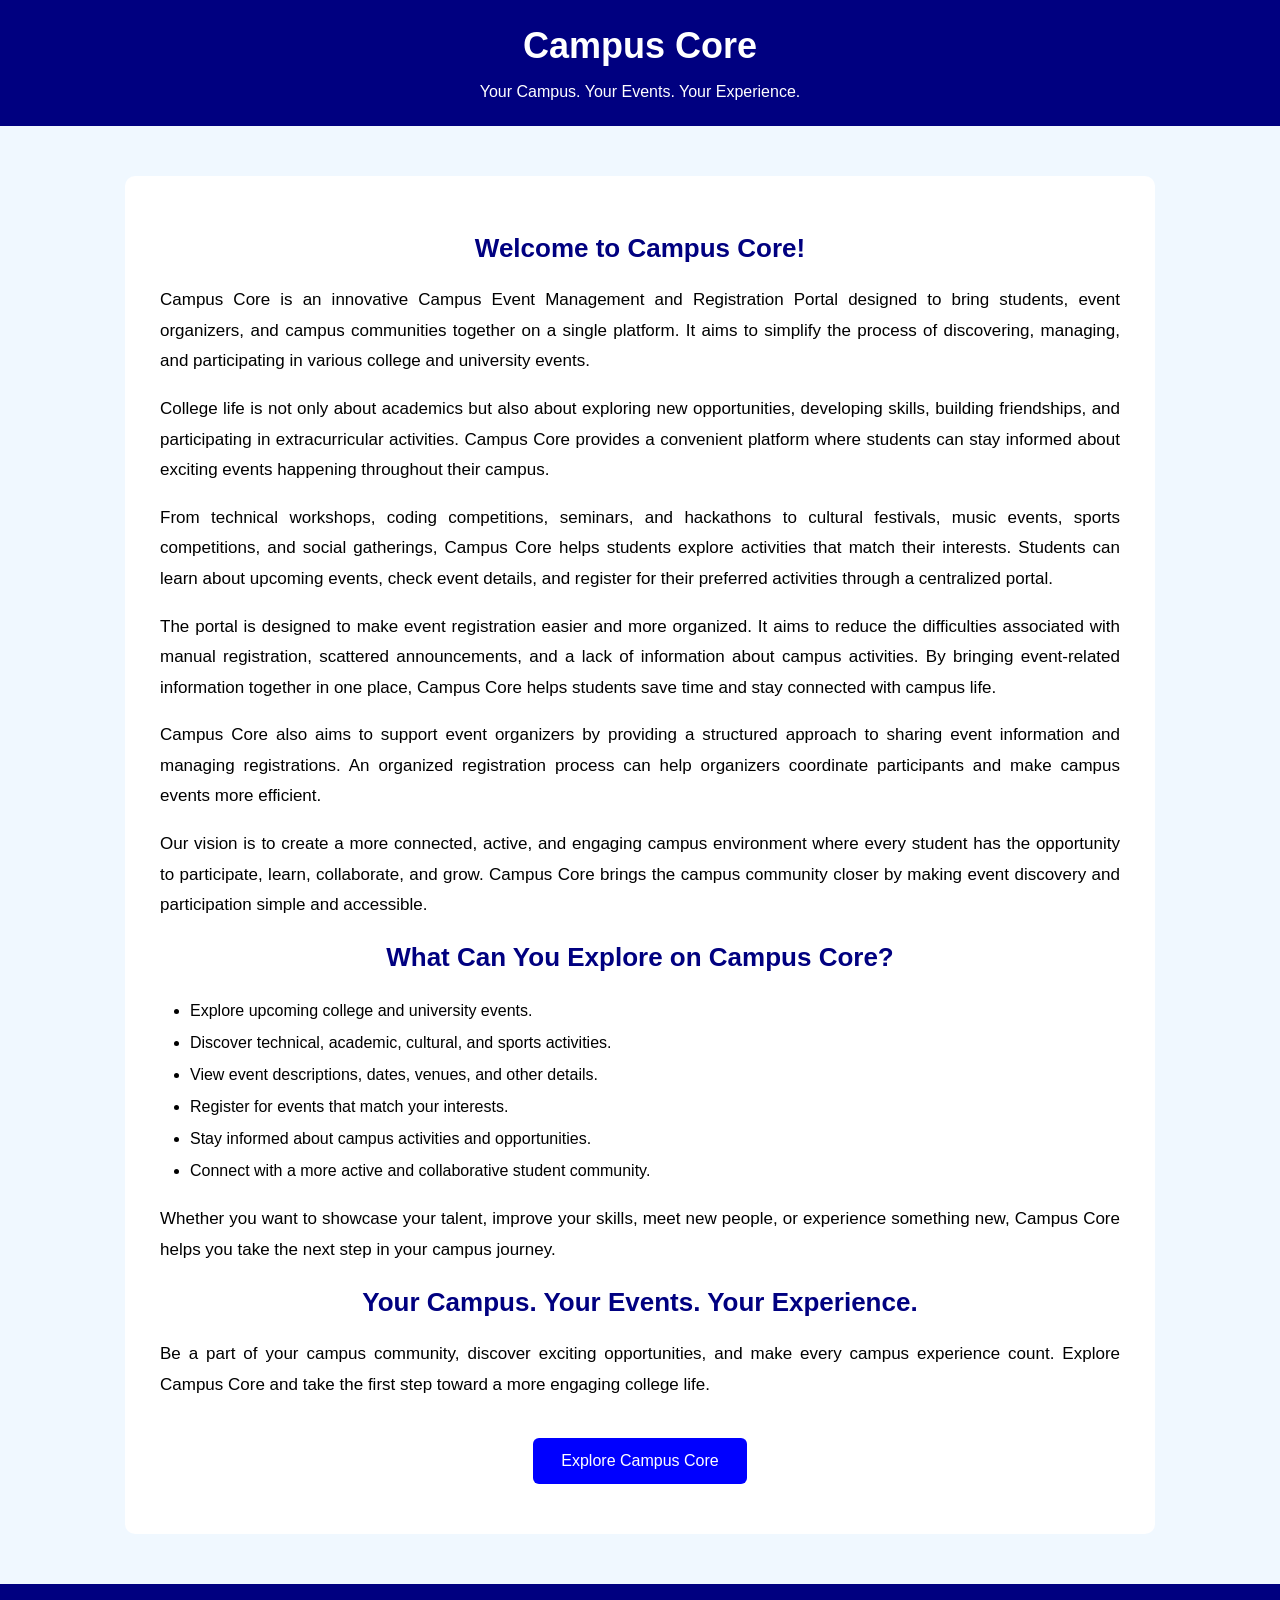
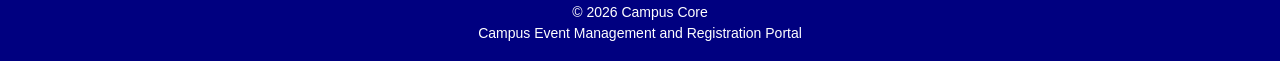
<file: index.html>
<!DOCTYPE html>
<html lang="en">
<head>
    <meta charset="UTF-8">
    <meta name="viewport" content="width=device-width, initial-scale=1.0">

    <title>Campus Core - Welcome</title>

    <style>
        /* Basic page design */
        body {
            font-family: Arial, sans-serif;
            background-color: aliceblue;
            margin: 0;
            padding: 0;
            text-align: center;
        }

        /* Website header */
        header {
            background-color: navy;
            color: white;
            padding: 25px;
        }

        header h1 {
            margin: 0;
            font-size: 36px;
        }

        header p {
            margin-bottom: 0;
            font-size: 16px;
        }

        /* Main content section */
        .container {
            width: 75%;
            margin: 50px auto;
            padding: 35px;
            background-color: white;
            border-radius: 10px;
        }

        h2 {
            color: navy;
            font-size: 26px;
        }

        .description {
            color: black;
            font-size: 17px;
            line-height: 1.8;
            text-align: justify;
        }

        /* Features list */
        .features {
            color: black;
            font-size: 16px;
            line-height: 2;
            text-align: left;
            padding-left: 30px;
        }

        /* Main website link */
        .home-link {
            display: inline-block;
            background-color: blue;
            color: white;
            padding: 14px 28px;
            margin-top: 20px;
            margin-bottom: 15px;
            text-decoration: none;
            border-radius: 6px;
            font-size: 16px;
        }

        .home-link:hover {
            background-color: darkblue;
        }

        /* Website footer */
        footer {
            background-color: navy;
            color: white;
            padding: 15px;
            font-size: 14px;
        }

        footer p {
            margin: 5px;
        }
    </style>
</head>

<body>

    <!-- Website header -->
    <header>
        <h1>Campus Core</h1>
        <p>Your Campus. Your Events. Your Experience.</p>
    </header>

    <!-- Main welcome section -->
    <main class="container">

        <h2>Welcome to Campus Core!</h2>

        <p class="description">
            Campus Core is an innovative Campus Event Management
            and Registration Portal designed to bring students,
            event organizers, and campus communities together
            on a single platform. It aims to simplify the process
            of discovering, managing, and participating in
            various college and university events.
        </p>

        <p class="description">
            College life is not only about academics but also
            about exploring new opportunities, developing skills,
            building friendships, and participating in extracurricular
            activities. Campus Core provides a convenient platform
            where students can stay informed about exciting events
            happening throughout their campus.
        </p>

        <p class="description">
            From technical workshops, coding competitions,
            seminars, and hackathons to cultural festivals,
            music events, sports competitions, and social gatherings,
            Campus Core helps students explore activities that match
            their interests. Students can learn about upcoming events,
            check event details, and register for their preferred
            activities through a centralized portal.
        </p>

        <p class="description">
            The portal is designed to make event registration easier
            and more organized. It aims to reduce the difficulties
            associated with manual registration, scattered announcements,
            and a lack of information about campus activities.
            By bringing event-related information together in one place,
            Campus Core helps students save time and stay connected
            with campus life.
        </p>

        <p class="description">
            Campus Core also aims to support event organizers by
            providing a structured approach to sharing event
            information and managing registrations. An organized
            registration process can help organizers coordinate
            participants and make campus events more efficient.
        </p>

        <p class="description">
            Our vision is to create a more connected, active, and
            engaging campus environment where every student has
            the opportunity to participate, learn, collaborate,
            and grow. Campus Core brings the campus community
            closer by making event discovery and participation
            simple and accessible.
        </p>

        <!-- Portal features -->
        <h2>What Can You Explore on Campus Core?</h2>

        <ul class="features">
            <li>Explore upcoming college and university events.</li>
            <li>Discover technical, academic, cultural, and sports activities.</li>
            <li>View event descriptions, dates, venues, and other details.</li>
            <li>Register for events that match your interests.</li>
            <li>Stay informed about campus activities and opportunities.</li>
            <li>Connect with a more active and collaborative student community.</li>
        </ul>

        <p class="description">
            Whether you want to showcase your talent, improve your
            skills, meet new people, or experience something new,
            Campus Core helps you take the next step in your
            campus journey.
        </p>

        <h2>Your Campus. Your Events. Your Experience.</h2>

        <p class="description">
            Be a part of your campus community, discover exciting
            opportunities, and make every campus experience count.
            Explore Campus Core and take the first step toward
            a more engaging college life.
        </p>

        <!-- Link to the main website -->
        <a href="student.html" class="home-link">
            Explore Campus Core
        </a>

    </main>

    <!-- Website footer -->
    <footer>
        <p>&copy; 2026 Campus Core</p>
        <p>Campus Event Management and Registration Portal</p>
    </footer>

</body>
</html>
</file>
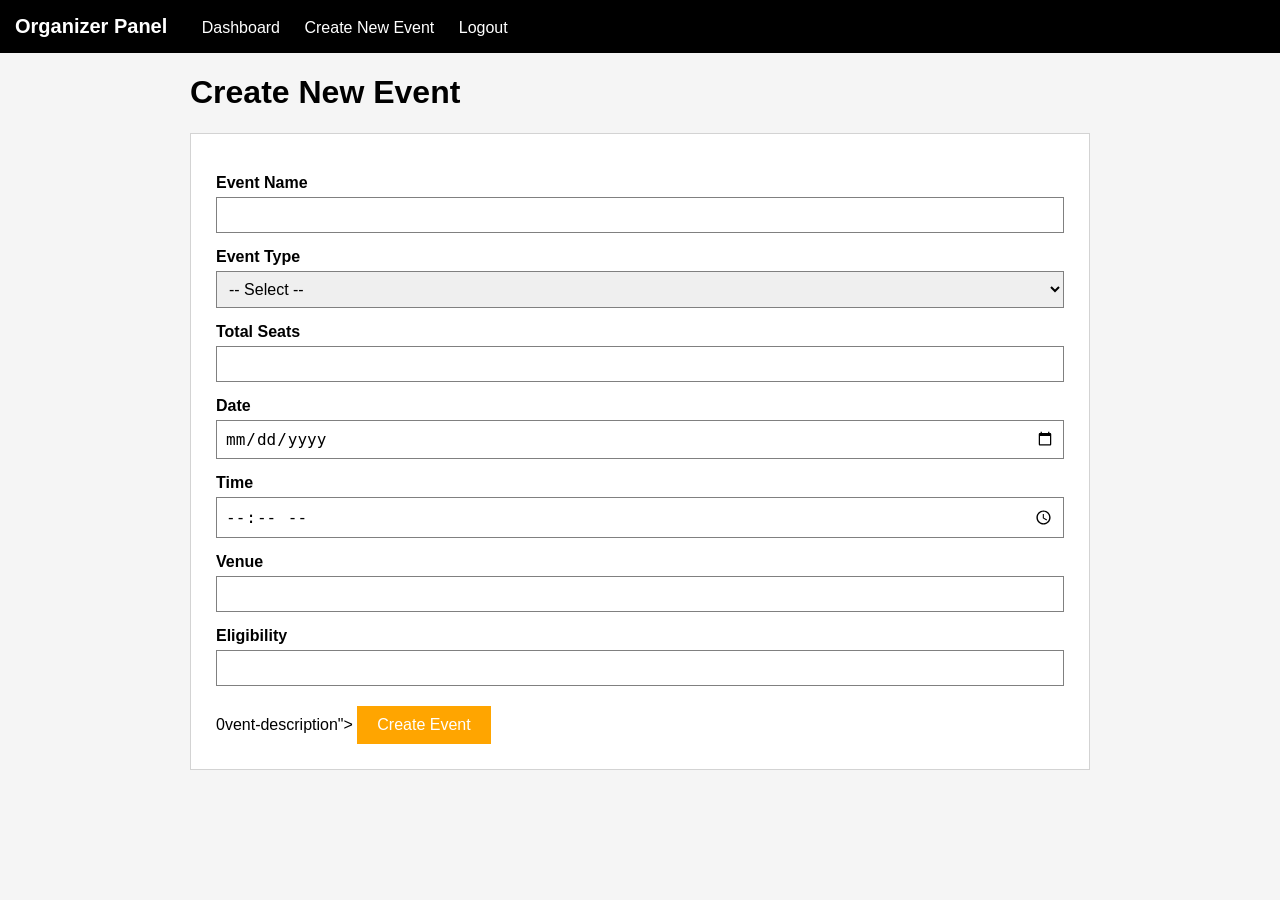
<file: create-event.html>
<!DOCTYPE html>
<html>
<head>
  <title>Create New Event</title>
  <link rel="stylesheet" href="organizer.css">
</head>

<body class="organizer">

  
  <div class="navbar">
    <span>Organizer Panel</span>
    <a href="dashboard.html">Dashboard</a>
    <a href="create-event.html">Create New Event</a>
    <a href="login.html">Logout</a>
  </div>

  <div class="container">

    <h1>Create New Event</h1>

    <div class="form-box">

      
      <form id="event-form" action="dashboard.html">

        <label for="event-name">Event Name</label>
        <input type="text" id="event-name" required>

        <label for="event-type">Event Type</label>
        <select id="event-type" required>
          <option value="">-- Select --</option>
          <option value="Fest">Fest</option>
          <option value="Workshop">Workshop</option>
          <option value="Seminar">Seminar</option>
          <option value="Competition">Competition</option>
        </select>

        <label for="seat-limit">Total Seats</label>
        <input type="number" id="seat-limit" min="1" required>

        <label for="event-date">Date</label>
        <input type="date" id="event-date" required>

        <label for="event-time">Time</label>
        <input type="time" id="event-time" required>

        <label for="event-venue">Venue</label>
        <input type="text" id="event-venue" required>

        <label for="event-eligibility">Eligibility</label>
        <input type="text" id="event-eligibility">
0vent-description"></textarea>

        <button type="submit" class="btn">Create Event</button>

      </form>
    </div>

  </div>

</body>
</html>
</file>
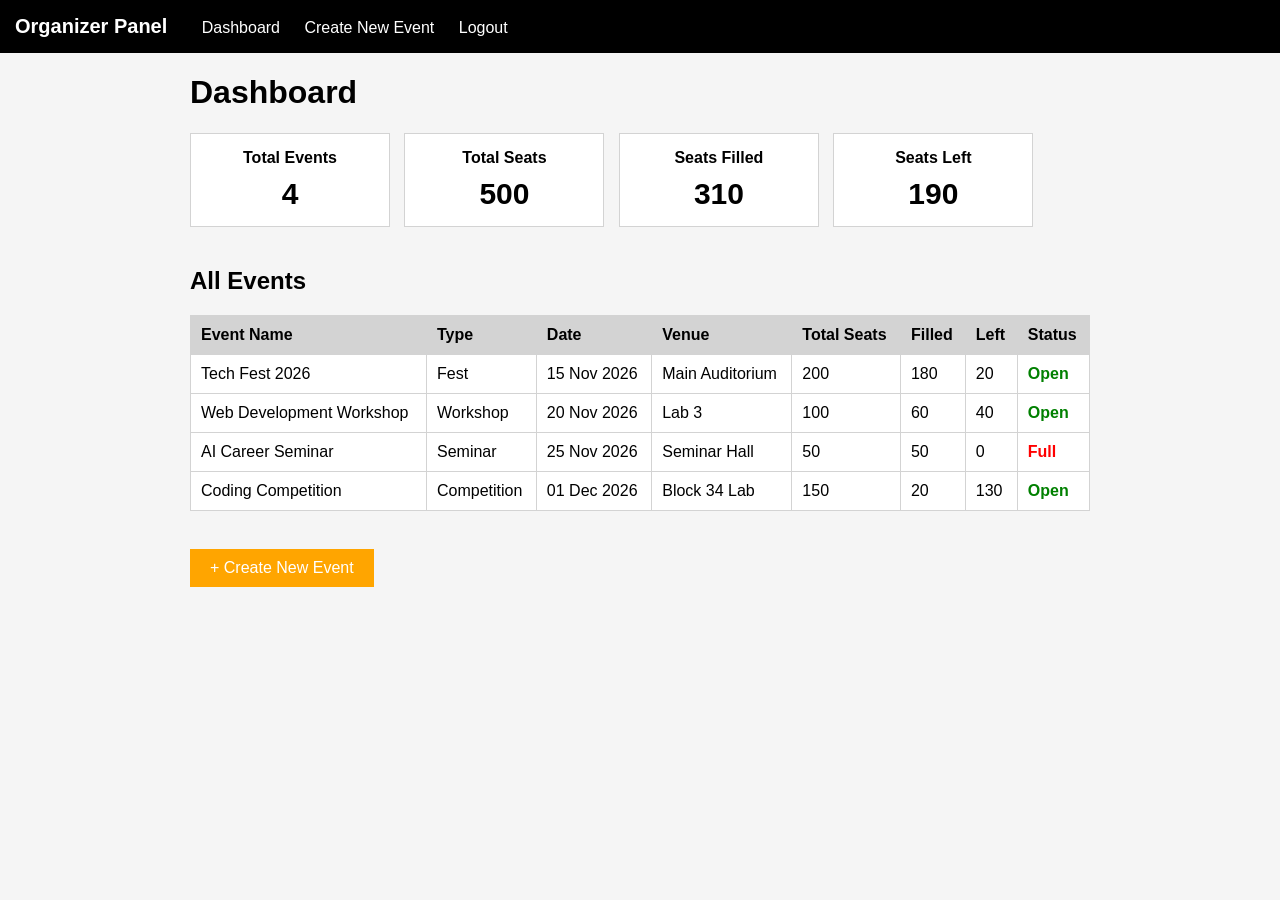
<file: dashboard.html>
<!DOCTYPE html>
<html>
<head>
  <title>Organizer Dashboard</title>
  <link rel="stylesheet" href="organizer.css">
</head>

<body class="organizer">

  
  <div class="navbar">
    <span>Organizer Panel</span>
    <a href="dashboard.html">Dashboard</a>
    <a href="create-event.html">Create New Event</a>
    <a href="login.html">Logout</a>
  </div>

  <div class="container">

    <h1>Dashboard</h1>

    
    <div class="card">
      <h3>Total Events</h3>
      <p id="total-events">4</p>
    </div>

    <div class="card">
      <h3>Total Seats</h3>
      <p id="total-seats">500</p>
    </div>

    <div class="card">
      <h3>Seats Filled</h3>
      <p id="seats-filled">310</p>
    </div>

    <div class="card">
      <h3>Seats Left</h3>
      <p id="seats-left">190</p>
    </div>

    
    <h2>All Events</h2>

    <table>
      <thead>
        <tr>
          <th>Event Name</th>
          <th>Type</th>
          <th>Date</th>
          <th>Venue</th>
          <th>Total Seats</th>
          <th>Filled</th>
          <th>Left</th>
          <th>Status</th>
        </tr>
      </thead>

      
      <tbody id="event-table-body">

        <tr>
          <td>Tech Fest 2026</td>
          <td>Fest</td>
          <td>15 Nov 2026</td>
          <td>Main Auditorium</td>
          <td>200</td>
          <td>180</td>
          <td>20</td>
          <td class="open">Open</td>
        </tr>

        <tr>
          <td>Web Development Workshop</td>
          <td>Workshop</td>
          <td>20 Nov 2026</td>
          <td>Lab 3</td>
          <td>100</td>
          <td>60</td>
          <td>40</td>
          <td class="open">Open</td>
        </tr>

        <tr>
          <td>AI Career Seminar</td>
          <td>Seminar</td>
          <td>25 Nov 2026</td>
          <td>Seminar Hall</td>
          <td>50</td>
          <td>50</td>
          <td>0</td>
          <td class="full">Full</td>
        </tr>

        <tr>
          <td>Coding Competition</td>
          <td>Competition</td>
          <td>01 Dec 2026</td>
          <td>Block 34 Lab</td>
          <td>150</td>
          <td>20</td>
          <td>130</td>
          <td class="open">Open</td>
        </tr>

      </tbody>
    </table>

    <br>
    <a href="create-event.html" class="btn">+ Create New Event</a>

  </div>

</body>
</html>
</file>
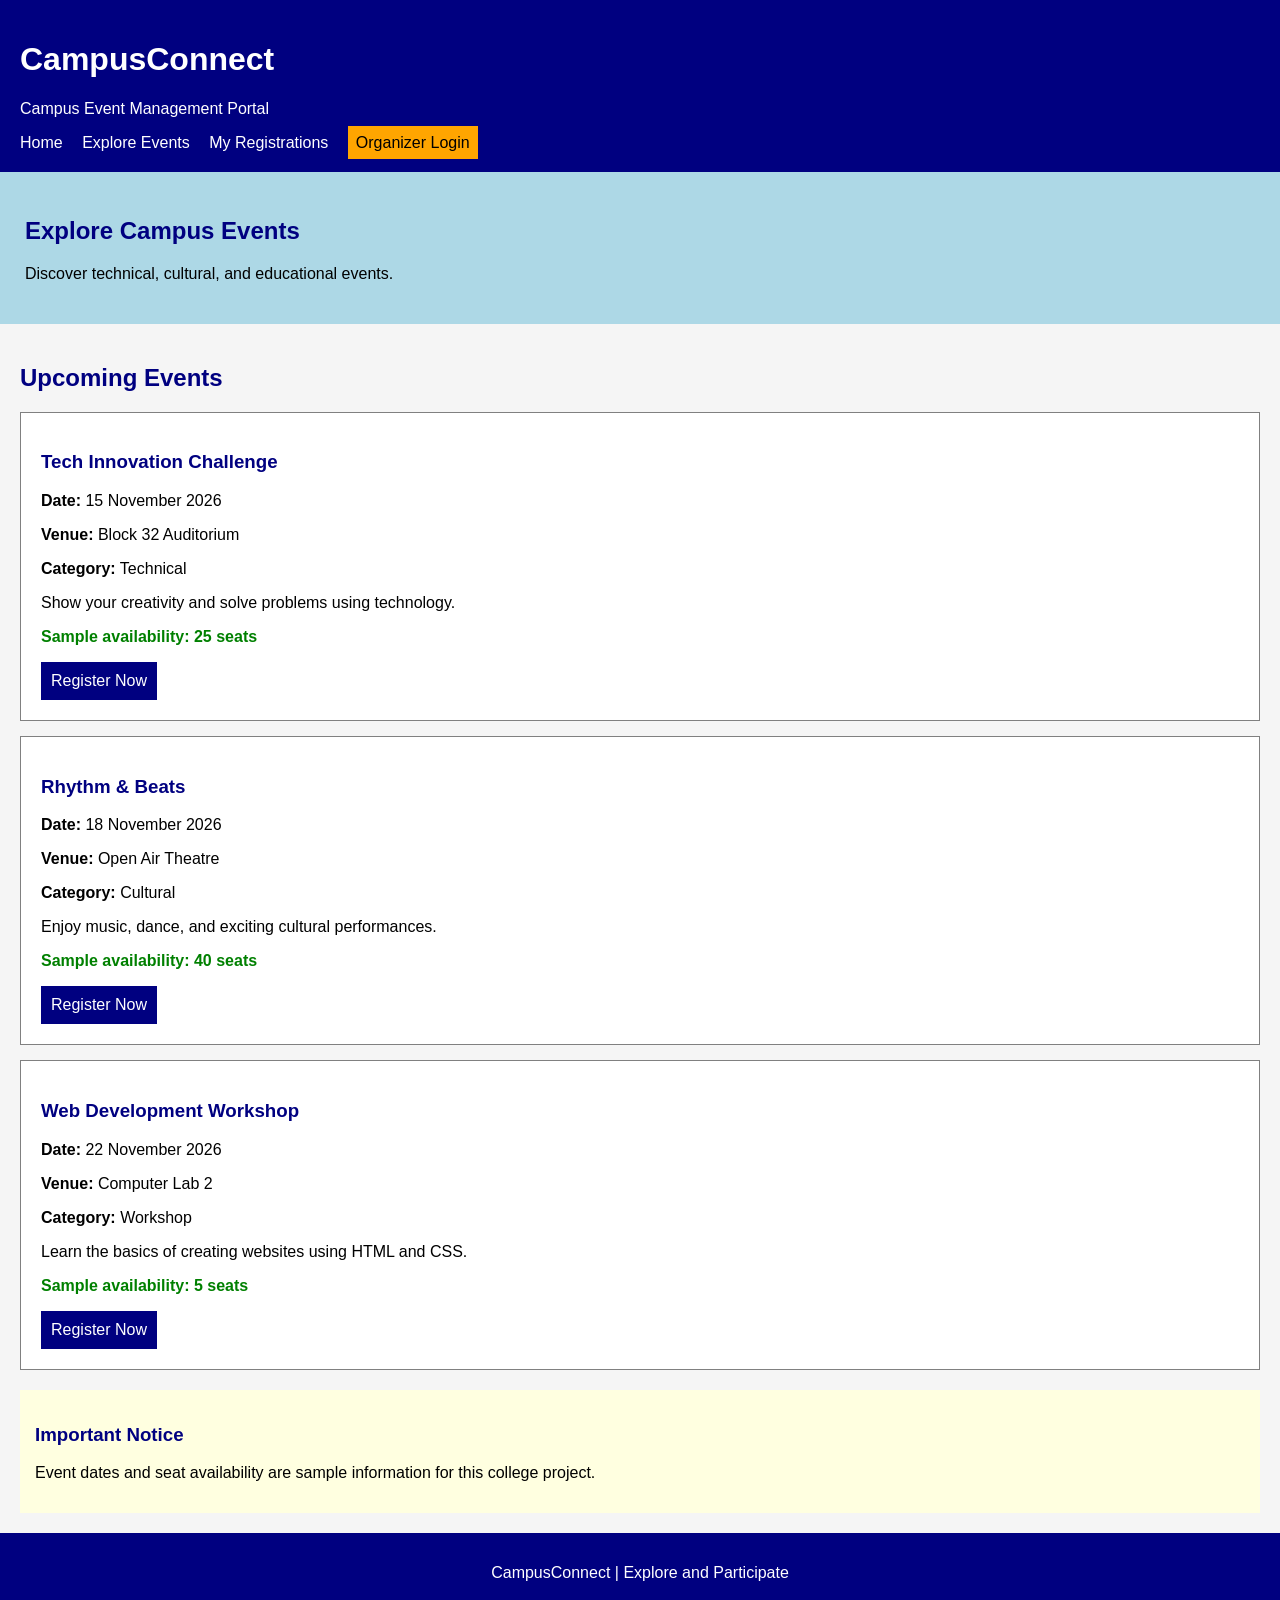
<file: events.html>
<!DOCTYPE html>
<html>
<head>
    <title>CampusConnect - Events</title>

    <style>
        body {
            font-family: Arial;
            background-color: whitesmoke;
            margin: 0;
        }

        header {
            background-color: navy;
            color: white;
            padding: 20px;
        }

        nav {
            margin-top: 15px;
        }

        nav a {
            color: white;
            text-decoration: none;
            margin-right: 15px;
        }

        .login-button {
            background-color: orange;
            color: black;
            padding: 8px;
        }

        .intro {
            background-color: lightblue;
            padding: 25px;
        }

        .container {
            padding: 20px;
        }

        h2, h3 {
            color: navy;
        }

        .event-card {
            background-color: white;
            border: 1px solid gray;
            padding: 20px;
            margin: 15px 0;
        }

        .seats {
            color: green;
            font-weight: bold;
        }

        .button {
            background-color: navy;
            color: white;
            padding: 10px;
            text-decoration: none;
            display: inline-block;
        }

        .notice {
            background-color: lightyellow;
            padding: 15px;
            margin-top: 20px;
        }

        footer {
            background-color: navy;
            color: white;
            text-align: center;
            padding: 15px;
        }
    </style>
</head>

<body>

    <header>
        <h1>CampusConnect</h1>
        <p>Campus Event Management Portal</p>

        <nav>
            <a href="student.html">Home</a>
            <a href="events.html">Explore Events</a>
            <a href="register.html">My Registrations</a>
            <a href="organizer.html" class="login-button">Organizer Login</a>
        </nav>
    </header>

    <section class="intro">
        <h2>Explore Campus Events</h2>
        <p>Discover technical, cultural, and educational events.</p>
    </section>

    <div class="container">
        <h2>Upcoming Events</h2>

        <div class="event-card">
            <h3>Tech Innovation Challenge</h3>
            <p><b>Date:</b> 15 November 2026</p>
            <p><b>Venue:</b> Block 32 Auditorium</p>
            <p><b>Category:</b> Technical</p>
            <p>Show your creativity and solve problems using technology.</p>
            <p class="seats">Sample availability: 25 seats</p>

            <a href="register.html?event=tech" class="button">
                Register Now
            </a>
        </div>

        <div class="event-card">
            <h3>Rhythm &amp; Beats</h3>
            <p><b>Date:</b> 18 November 2026</p>
            <p><b>Venue:</b> Open Air Theatre</p>
            <p><b>Category:</b> Cultural</p>
            <p>Enjoy music, dance, and exciting cultural performances.</p>
            <p class="seats">Sample availability: 40 seats</p>

            <a href="register.html?event=cultural" class="button">
                Register Now
            </a>
        </div>

        <div class="event-card">
            <h3>Web Development Workshop</h3>
            <p><b>Date:</b> 22 November 2026</p>
            <p><b>Venue:</b> Computer Lab 2</p>
            <p><b>Category:</b> Workshop</p>
            <p>Learn the basics of creating websites using HTML and CSS.</p>
            <p class="seats">Sample availability: 5 seats</p>

            <a href="register.html?event=workshop" class="button">
                Register Now
            </a>
        </div>

        <div class="notice">
            <h3>Important Notice</h3>
            <p>Event dates and seat availability are sample information
            for this college project.</p>
        </div>
    </div>

    <footer>
        <p>CampusConnect | Explore and Participate</p>
    </footer>

</body>
</html>
</file>
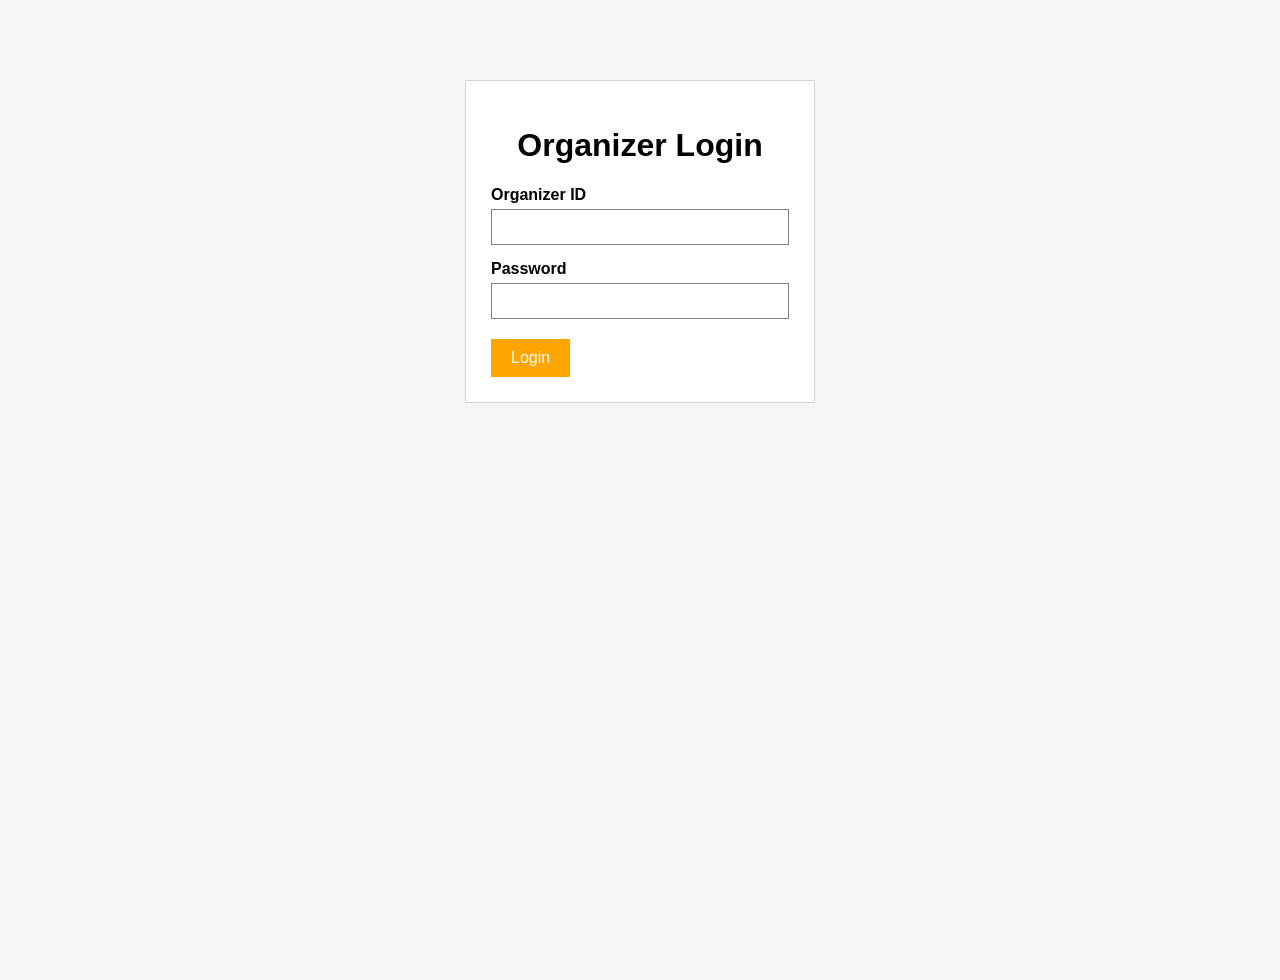
<file: login.html>
<!DOCTYPE html>
<html>
<head>
  <title>Organizer Login</title>
  <link rel="stylesheet" href="organizer.css">
</head>

<body class="organizer">

  <div class="login-box">
    <h1>Organizer Login</h1>

    
    <form id="login-form" action="dashboard.html">

      <label for="organizer-id">Organizer ID</label>
      <input type="text" id="organizer-id" required>

      <label for="password">Password</label>
      <input type="password" id="password" required>

      
      <p class="error-message" id="login-error">Wrong ID or password!</p>

      <button type="submit" class="btn">Login</button>
    </form>
  </div>

</body>
</html>
</file>
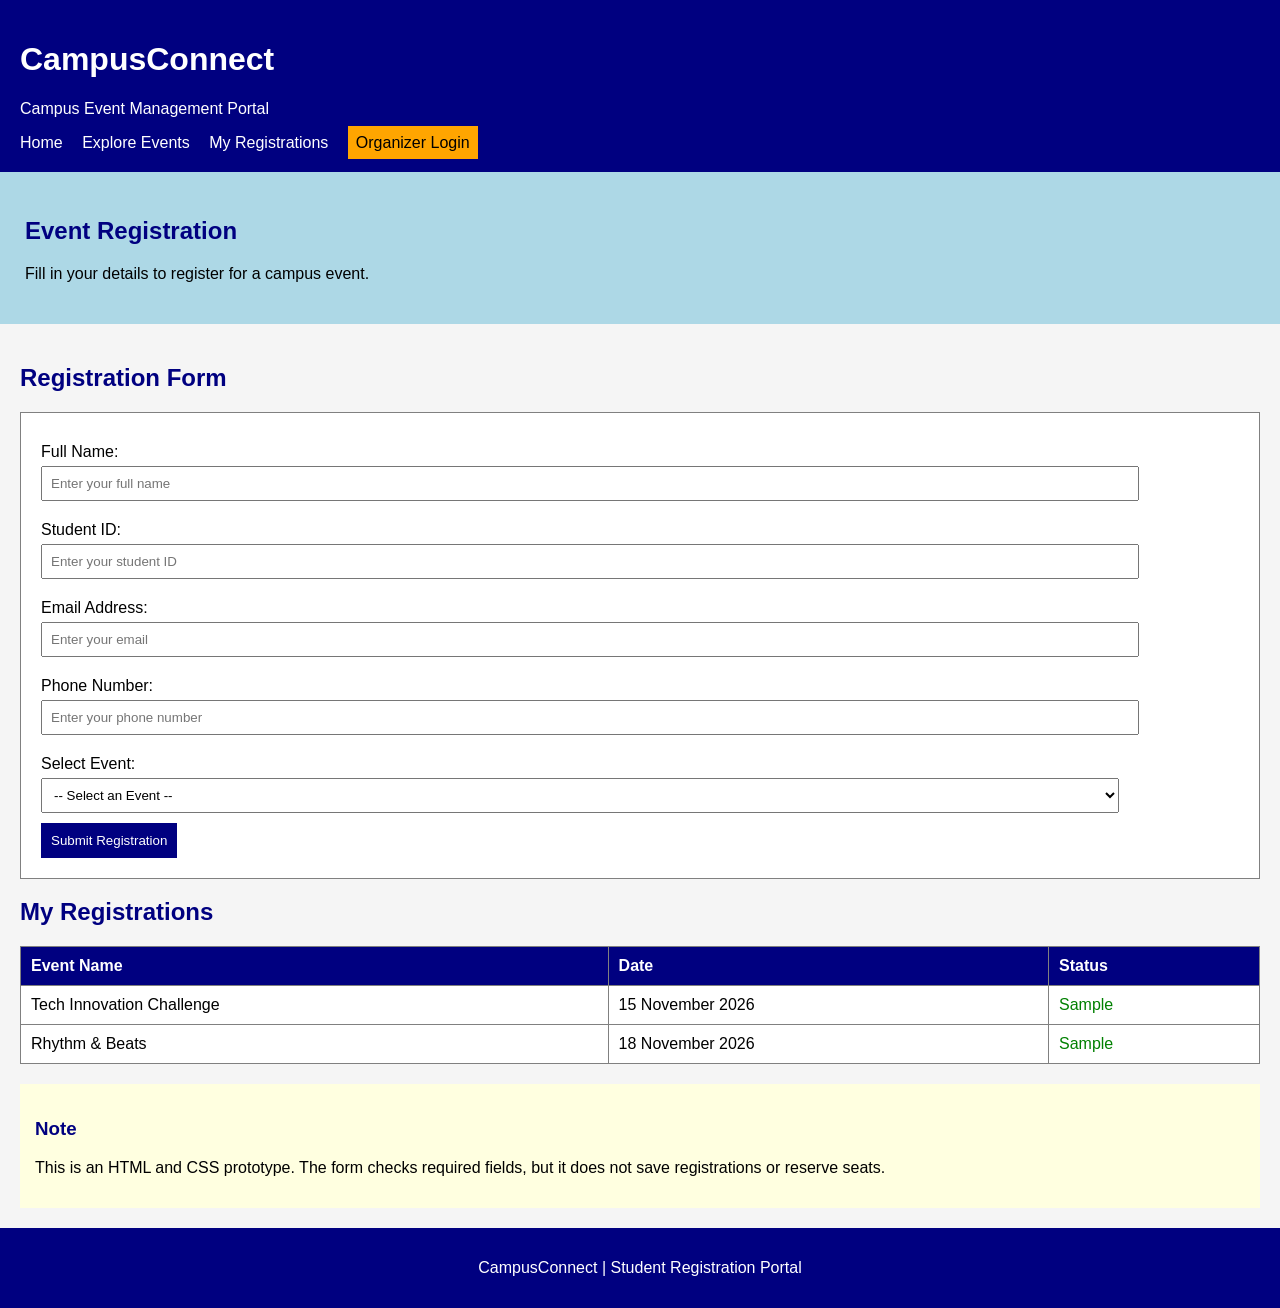
<file: register.html>
<!DOCTYPE html>
<html>
<head>
    <title>CampusConnect - Registration</title>

    <style>
        body {
            font-family: Arial;
            background-color: whitesmoke;
            margin: 0;
        }

        header {
            background-color: navy;
            color: white;
            padding: 20px;
        }

        nav {
            margin-top: 15px;
        }

        nav a {
            color: white;
            text-decoration: none;
            margin-right: 15px;
        }

        .login-button {
            background-color: orange;
            color: black;
            padding: 8px;
        }

        .intro {
            background-color: lightblue;
            padding: 25px;
        }

        .container {
            padding: 20px;
        }

        h2, h3 {
            color: navy;
        }

        .registration-form {
            background-color: white;
            border: 1px solid gray;
            padding: 20px;
        }

        label {
            display: block;
            margin-top: 10px;
        }

        input, select {
            padding: 8px;
            margin-top: 5px;
            margin-bottom: 10px;
            width: 90%;
        }

        .button {
            background-color: navy;
            color: white;
            padding: 10px;
            border: none;
            cursor: pointer;
        }

        .registration-table {
            width: 100%;
            border-collapse: collapse;
            background-color: white;
        }

        .registration-table th,
        .registration-table td {
            border: 1px solid gray;
            padding: 10px;
            text-align: left;
        }

        .registration-table th {
            background-color: navy;
            color: white;
        }

        .status {
            color: green;
        }

        .notice {
            background-color: lightyellow;
            padding: 15px;
            margin-top: 20px;
        }

        footer {
            background-color: navy;
            color: white;
            text-align: center;
            padding: 15px;
        }
    </style>
</head>

<body>

    <header>
        <h1>CampusConnect</h1>
        <p>Campus Event Management Portal</p>

        <nav>
            <a href="student.html">Home</a>
            <a href="events.html">Explore Events</a>
            <a href="register.html">My Registrations</a>
            <a href="organizer.html" class="login-button">Organizer Login</a>
        </nav>
    </header>

    <section class="intro">
        <h2>Event Registration</h2>
        <p>Fill in your details to register for a campus event.</p>
    </section>

    <div class="container">
        <h2>Registration Form</h2>

        <form class="registration-form" action="#" method="get">
            <label for="name">Full Name:</label>
            <input type="text" id="name" name="name"
                   placeholder="Enter your full name" required>

            <label for="studentid">Student ID:</label>
            <input type="text" id="studentid" name="studentid"
                   placeholder="Enter your student ID" required>

            <label for="email">Email Address:</label>
            <input type="email" id="email" name="email"
                   placeholder="Enter your email" required>

            <label for="phone">Phone Number:</label>
            <input type="tel" id="phone" name="phone"
                   placeholder="Enter your phone number" required>

            <label for="event">Select Event:</label>
            <select id="event" name="event" required>
                <option value="">-- Select an Event --</option>
                <option value="tech">Tech Innovation Challenge</option>
                <option value="cultural">Rhythm &amp; Beats</option>
                <option value="workshop">Web Development Workshop</option>
            </select>

            <br>
            <button type="submit" class="button">
                Submit Registration
            </button>
        </form>

        <h2 id="my-registrations">My Registrations</h2>

        <table class="registration-table">
            <tr>
                <th>Event Name</th>
                <th>Date</th>
                <th>Status</th>
            </tr>

            <tr>
                <td>Tech Innovation Challenge</td>
                <td>15 November 2026</td>
                <td class="status">Sample</td>
            </tr>

            <tr>
                <td>Rhythm &amp; Beats</td>
                <td>18 November 2026</td>
                <td class="status">Sample</td>
            </tr>
        </table>

        <div class="notice">
            <h3>Note</h3>
            <p>This is an HTML and CSS prototype. The form checks
            required fields, but it does not save registrations
            or reserve seats.</p>
        </div>
    </div>

    <footer>
        <p>CampusConnect | Student Registration Portal</p>
    </footer>

</body>
</html>
</file>
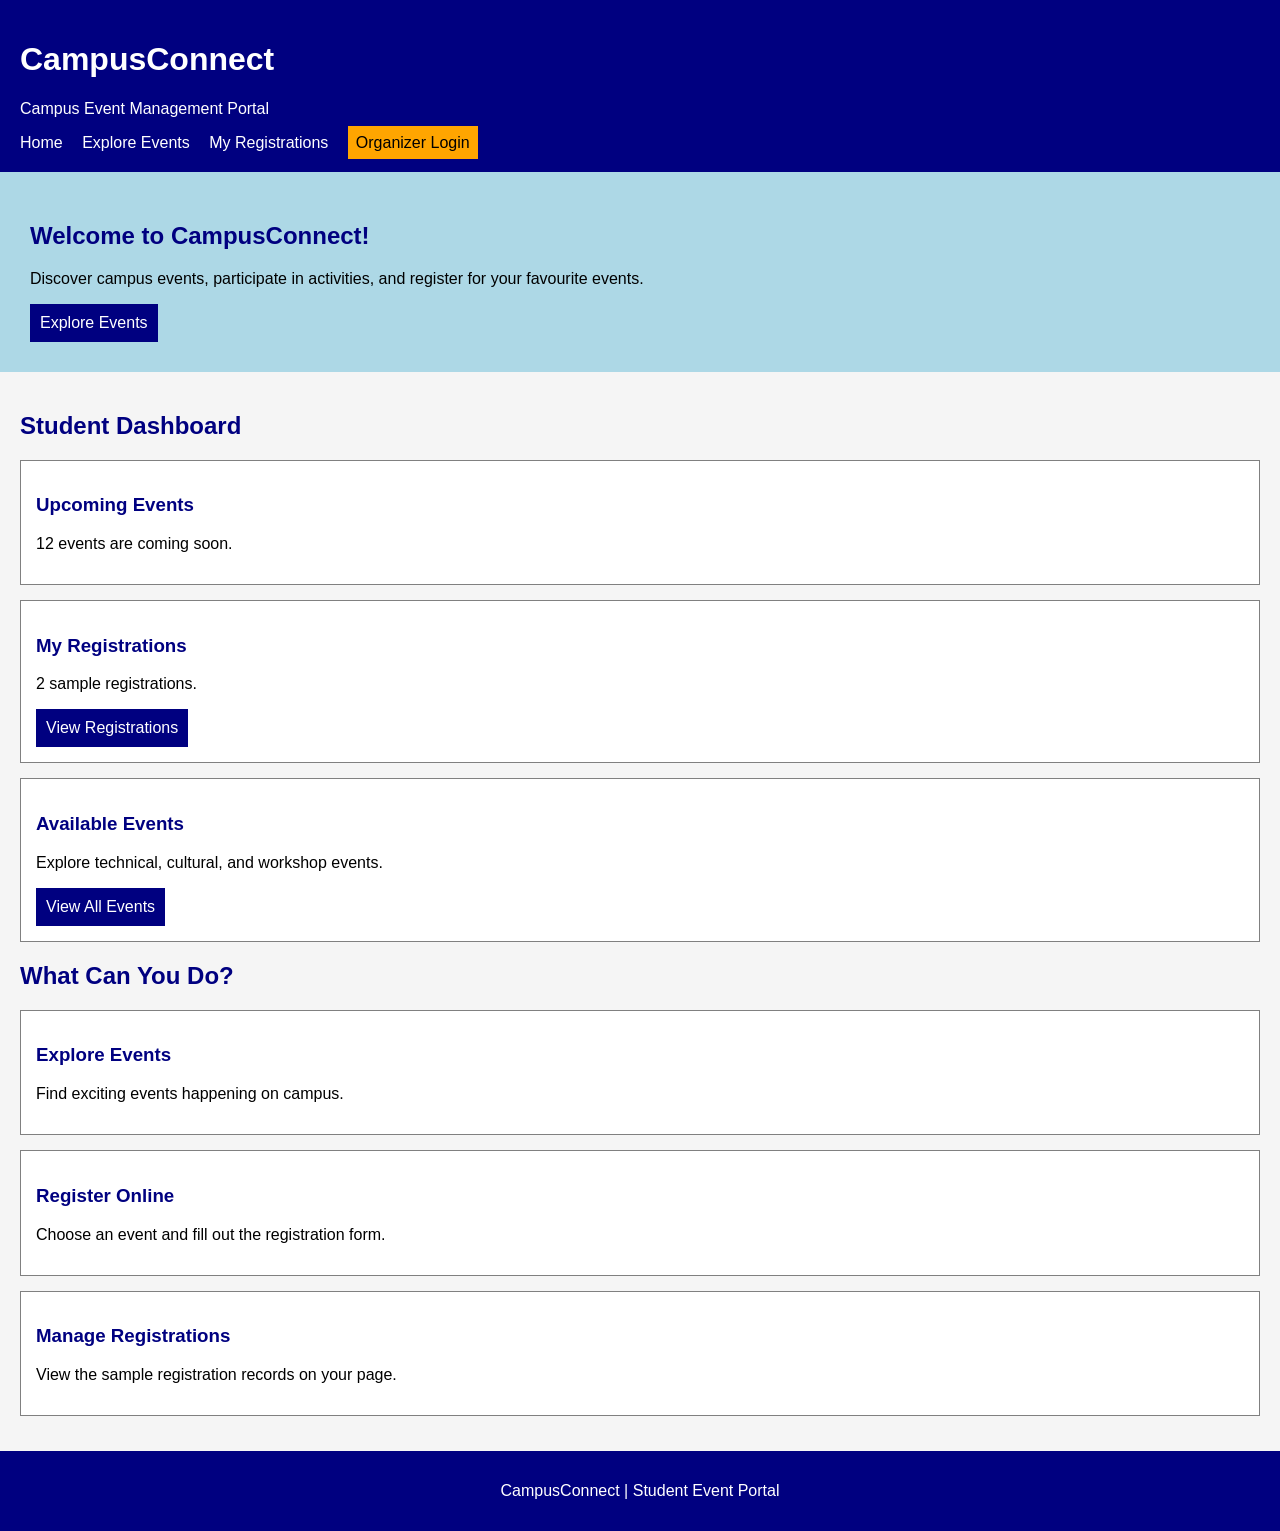
<file: student.html>
<!DOCTYPE html>
<html>
<head>
    <title>CampusConnect - Home</title>

    <style>
        body {
            font-family: Arial;
            background-color: whitesmoke;
            margin: 0;
        }

        header {
            background-color: navy;
            color: white;
            padding: 20px;
        }

        nav {
            margin-top: 15px;
        }

        nav a {
            color: white;
            text-decoration: none;
            margin-right: 15px;
        }

        .login-button {
            background-color: orange;
            color: black;
            padding: 8px;
        }

        .welcome {
            background-color: lightblue;
            padding: 30px;
        }

        h2, h3 {
            color: navy;
        }

        .container {
            padding: 20px;
        }

        .card {
            background-color: white;
            border: 1px solid gray;
            padding: 15px;
            margin: 15px 0;
        }

        .button {
            background-color: navy;
            color: white;
            padding: 10px;
            text-decoration: none;
            display: inline-block;
        }

        footer {
            background-color: navy;
            color: white;
            text-align: center;
            padding: 15px;
        }
    </style>
</head>

<body>

    <header>
        <h1>CampusConnect</h1>
        <p>Campus Event Management Portal</p>

        <nav>
            <a href="student.html">Home</a>
            <a href="events.html">Explore Events</a>
            <a href="register.html">My Registrations</a>
            <a href="login.html" class="login-button">Organizer Login</a>
        </nav>
    </header>

    <section class="welcome">
        <h2>Welcome to CampusConnect!</h2>
        <p>Discover campus events, participate in activities,
        and register for your favourite events.</p>

        <a href="events.html" class="button">Explore Events</a>
    </section>

    <div class="container">
        <h2>Student Dashboard</h2>

        <div class="card">
            <h3>Upcoming Events</h3>
            <p>12 events are coming soon.</p>
        </div>

        <div class="card">
            <h3>My Registrations</h3>
            <p>2 sample registrations.</p>
            <a href="register.html" class="button">View Registrations</a>
        </div>

        <div class="card">
            <h3>Available Events</h3>
            <p>Explore technical, cultural, and workshop events.</p>
            <a href="events.html" class="button">View All Events</a>
        </div>

        <h2>What Can You Do?</h2>

        <div class="card">
            <h3>Explore Events</h3>
            <p>Find exciting events happening on campus.</p>
        </div>

        <div class="card">
            <h3>Register Online</h3>
            <p>Choose an event and fill out the registration form.</p>
        </div>

        <div class="card">
            <h3>Manage Registrations</h3>
            <p>View the sample registration records on your page.</p>
        </div>
    </div>

    <footer>
        <p>CampusConnect | Student Event Portal</p>
    </footer>

</body>
</html>
</file>
<file: organizer.css>
.organizer {
    font-family: Arial;
    background-color: whitesmoke;
    margin: 0;
    min-height: 100vh;
}


.organizer .navbar {
    background-color: black;
    padding: 15px;
}

.organizer .navbar span {
    color: white;
    font-size: 20px;
    font-weight: bold;
    margin-right: 30px;
}

.organizer .navbar a {
    color: white;
    margin-right: 20px;
    text-decoration: none;
}

.organizer .navbar a:hover {
    color: orange;
}


.organizer .container {
    width: 90%;
    max-width: 900px;
    margin: 20px auto;
}


.organizer .login-box {
    width: 90%;
    max-width: 350px;
    background-color: white;
    margin: 80px auto;
    padding: 25px;
    border: 1px solid lightgray;
    box-sizing: border-box;
}

.organizer .login-box h1 {
    text-align: center;
}


.organizer .form-box {
    background-color: white;
    padding: 25px;
    border: 1px solid lightgray;
}


.organizer label {
    display: block;
    margin-top: 15px;
    margin-bottom: 5px;
    font-weight: bold;
}


.organizer input,
.organizer select,
.organizer textarea {
    width: 100%;
    padding: 8px;
    font-size: 16px;
    border: 1px solid gray;
    box-sizing: border-box;
}


.organizer textarea {
    height: 100px;
}


.organizer .btn {
    background-color: orange;
    color: white;
    padding: 10px 20px;
    font-size: 16px;
    border: none;
    margin-top: 20px;
    text-decoration: none;
    display: inline-block;
    cursor: pointer;
}

.organizer .btn:hover {
    background-color: darkorange;
}


.organizer .error-message {
    color: red;
    display: none;
}


.organizer .card {
    display: inline-block;
    width: 200px;
    background-color: white;
    border: 1px solid lightgray;
    padding: 15px;
    margin-right: 10px;
    margin-bottom: 20px;
    text-align: center;
    box-sizing: border-box;
}

.organizer .card h3 {
    margin: 0;
    font-size: 16px;
}

.organizer .card p {
    font-size: 30px;
    font-weight: bold;
    margin: 10px 0 0 0;
}


.organizer table {
    width: 100%;
    background-color: white;
    border-collapse: collapse;
}

.organizer th,
.organizer td {
    border: 1px solid lightgray;
    padding: 10px;
    text-align: left;
}

.organizer th {
    background-color: lightgray;
}


.organizer .open {
    color: green;
    font-weight: bold;
}

.organizer .full {
    color: red;
    font-weight: bold;
}
</file>
